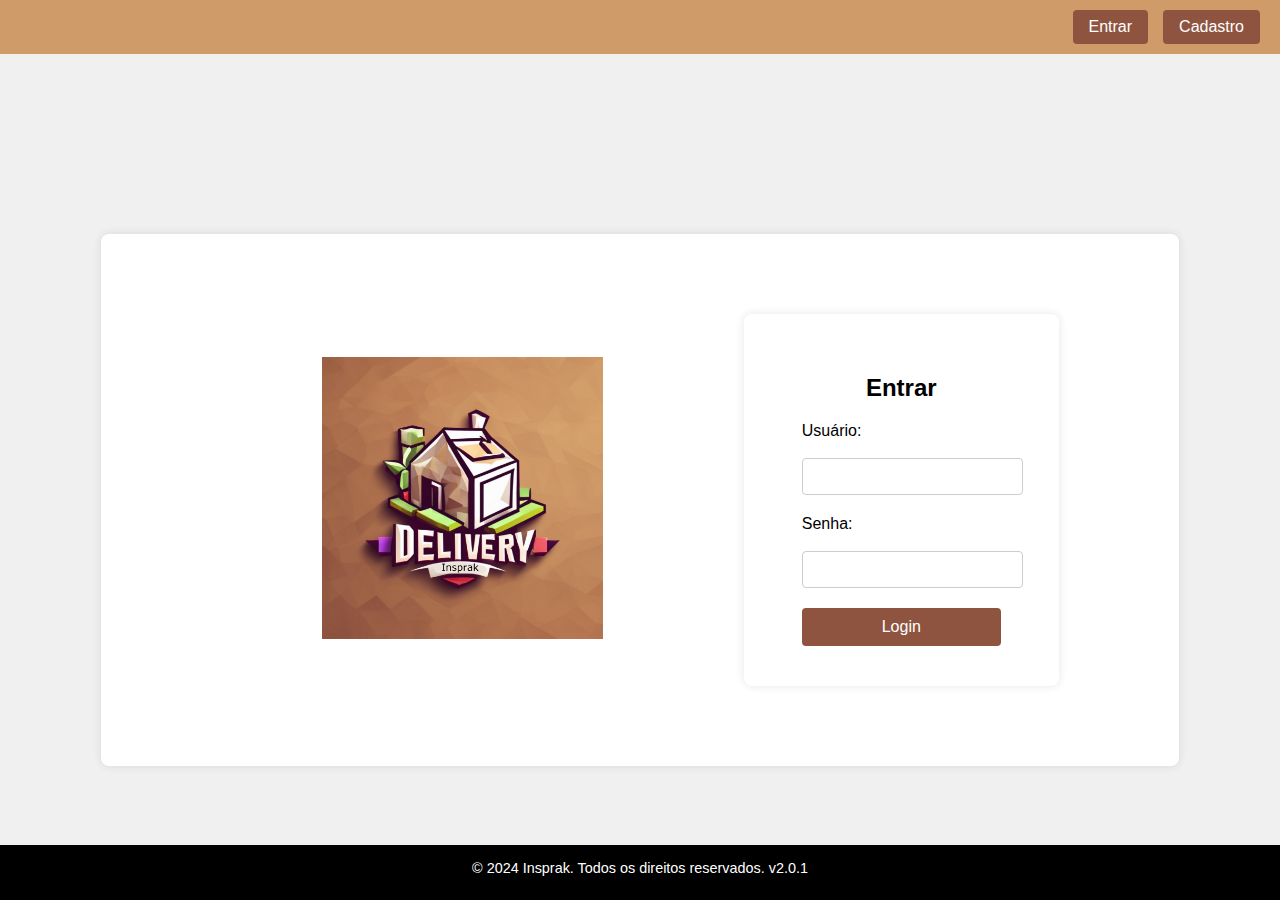
<file: index.html>
<!DOCTYPE html>
<html lang="en">
<head>
  <meta charset="UTF-8">
  <meta name="viewport" content="width=device-width, initial-scale=1.0">
  <title>Insprak Delivery</title>
  <link rel="stylesheet" href="./assets/styles/styles.css">
</head>
<body>
  <header>
    <h1></h1>
    <nav> 
        <a href="#">Entrar</a>
        <a href="./app/users/user_add.html">Cadastro</a>
    </nav>
  </header>

  <div class="content">
    <div class="container">
        <div class="logo-container">
            <img src="./assets/images/insprak.png" width="50%" height="50%" alt="Logo do Delivery" id="logo">
        </div>
        <div class="login-container">
            <h2>Entrar</h2>
            <form id="loginForm">
                <label for="username">Usuário:</label>
                <input type="text" id="username" name="username" required>
                <label for="password">Senha:</label>
                <input type="password" id="password" name="password" required>
                <button type="submit">Login</button>
            </form>
            <div id="message"></div>
        </div>        
    </div>
  </div>
  
  <script src="./assets/scripts/script.js"></script>
</body>
<footer>
  <p class="version">&copy; 2024 Insprak. Todos os direitos reservados. v2.0.1</p> 
</footer>
</html>
</file>
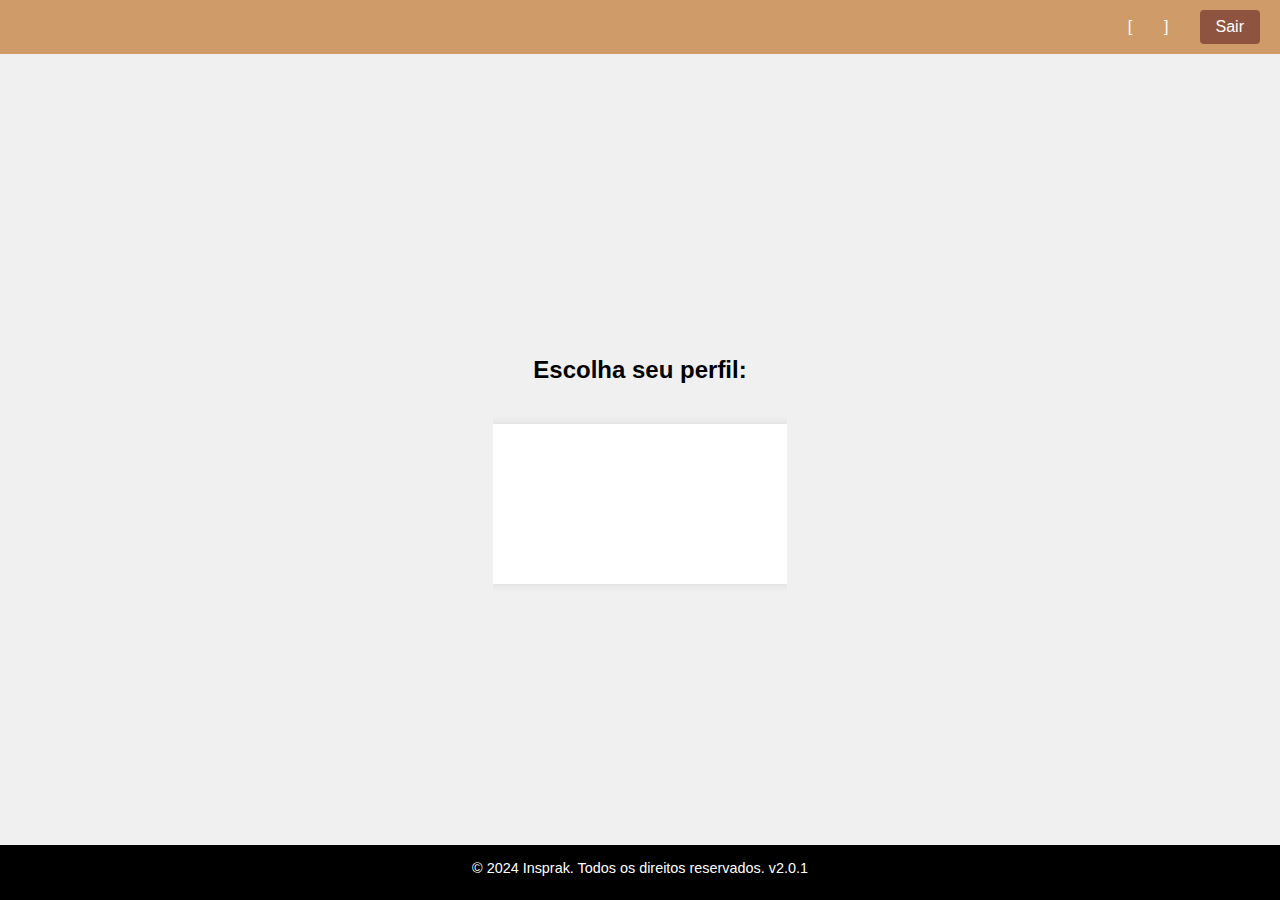
<file: login.html>
<!DOCTYPE html>
<html lang="pt-br">
<head>
    <meta charset="UTF-8">
    <meta name="viewport" content="width=device-width, initial-scale=1.0">
    <title>Insprak Delivery</title>
    <link rel="stylesheet" href="./assets/styles/styles.css">
</head>
<body>
    <header id="header">
        <h1></h1>
        <nav id="nav"> 
            <span>[<span id="usernameDisplay"></span>]</span> <a href="index.html" id="logoutBtn">Sair</a>
        </nav>
    </header>
    <div class="content-login">
        <div class="content-login">
            <h2 id="welcomeMessage">Escolha seu perfil:</h2>
        </div>
        <div class="container">             
            <div class="prestador-container">
                <img src="./assets/images/restaurante.png" width="70%" height="70%" alt="Logo do Delivery" id="prestadorLogo">
                <h4 id="prestador">Prestador</h4> 
            </div>    
            <div class="cliente-container">
                <img src="./assets/images/clientes.png" width="70%" height="70%" alt="Logo do Delivery" id="clienteLogo">
                <h4 id="Cliente">Cliente</h4> 
            </div>    
            <div class="entregador-container">
                <img src="./assets/images/entregador.png" width="70%" height="70%" alt="Logo do Delivery" id="entregadorLogo">
                <h4 id="entregador">Entregador</h4> 
            </div>      
        </div>
      </div> 
    <footer>
        <p class="version">&copy; 2024 Insprak. Todos os direitos reservados. v2.0.1</p> 
    </footer>

    <script src="./assets/scripts/script.js"></script>
</body>
</html>
</file>
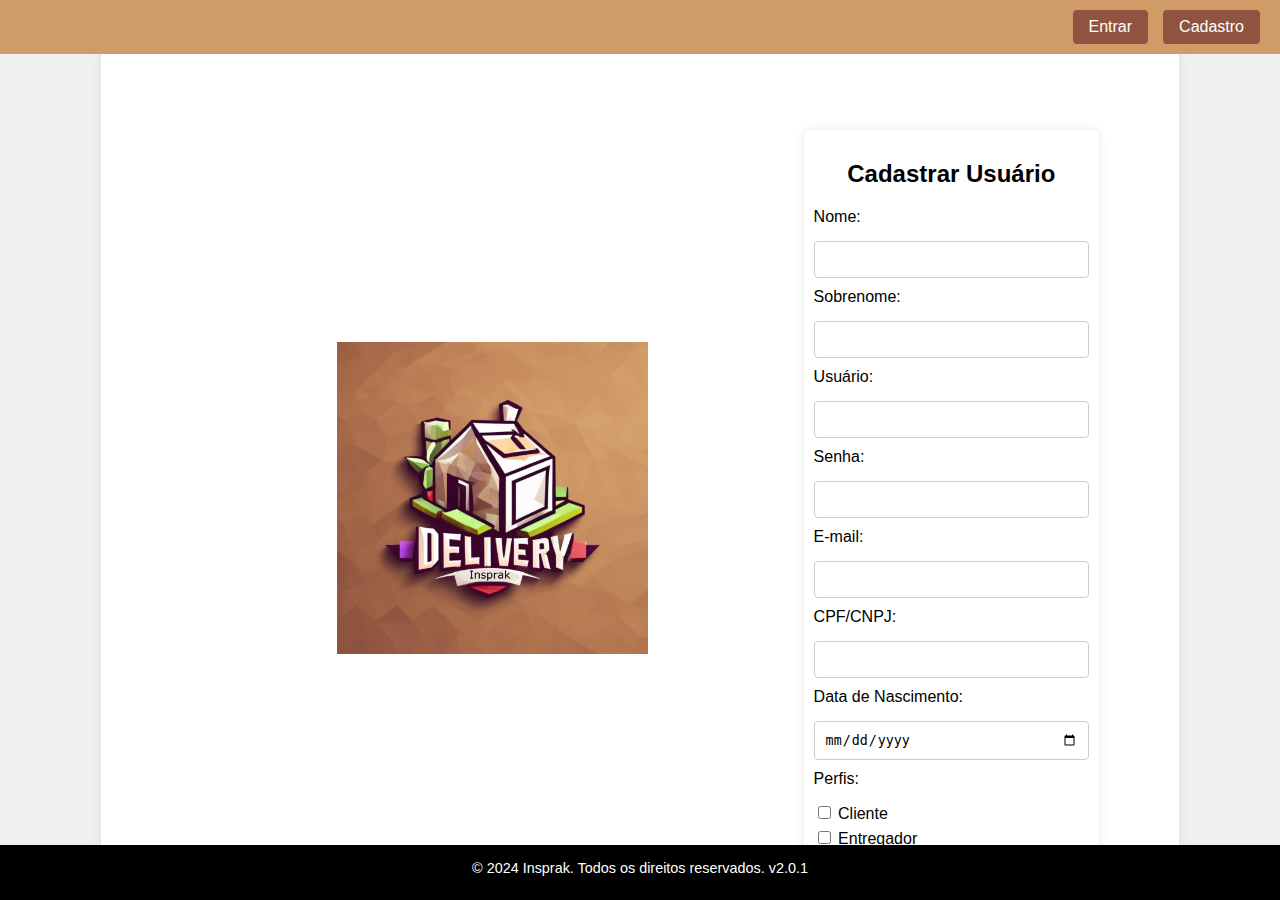
<file: app/users/user_add.html>
<!DOCTYPE html>
<html lang="pt-br">
<head>
    <meta charset="UTF-8">
    <meta name="viewport" content="width=device-width, initial-scale=1.0">
    <title>Cadastro de Usuário - Insprak Delivery</title>
    <link rel="stylesheet" href="../../assets/styles/styles.css">
</head>
<body>
    <header>
        <h1> </h1>
        <nav>
            <a href="../../index.html">Entrar</a>
            <a href="#">Cadastro</a>
        </nav>
    </header>
    <div class="content">
        <div class="container">
            <div class="logo-container">
                <img src="../../assets/images/insprak.png" width="50%" height="50%" alt="Logo do Delivery" id="logo">
            </div>
            <div class="form-container">
                <h2>Cadastrar Usuário</h2>
                <form id="registerForm" method="POST" action="https://insprak-delivery-api-3-388c3302da22.herokuapp.com/users">
                    <label for="firstName">Nome:</label>
                    <input type="text" id="firstName" name="firstName" required>
                    <label for="lastName">Sobrenome:</label>
                    <input type="text" id="lastName" name="lastName" required>
                    <label for="username">Usuário:</label>
                    <input type="text" id="username" name="username" required>
                    <label for="password">Senha:</label>
                    <input type="password" id="password" name="password" required>
                    <label for="email">E-mail:</label>
                    <input type="email" id="email" name="email" required pattern="[a-z0-9._%+-]+@[a-z0-9.-]+\.[a-z]{2,}$">
                    <label for="cpfCnpj">CPF/CNPJ:</label>
                    <input type="text" id="cpfCnpj" name="cpfCnpj" required>
                    <label for="birthDate">Data de Nascimento:</label>
                    <input type="date" id="birthDate" name="birthDate" required>
    
                    <label>Perfis:</label>
                    <div class="profile-checkboxes">
                        <label><input type="checkbox" name="profiles" value="Cliente"> Cliente</label>
                        <label><input type="checkbox" name="profiles" value="Entregador"> Entregador</label>
                        <label><input type="checkbox" name="profiles" value="Prestador"> Prestador de Serviço</label>
                    </div>
    
                    <h2>Endereço Principal:</h2>
                    <label for="street">Rua:</label>
                    <input type="text" id="street" name="addresses[0].street" required>
                    <label for="number">Número:</label>
                    <input type="text" id="number" name="addresses[0].number" required>
                    <label for="complement">Complemento:</label>
                    <input type="text" id="complement" name="addresses[0].complement">
                    <label for="city">Cidade:</label>
                    <input type="text" id="city" name="addresses[0].city" required>
                    <label for="state">Estado:</label>
                    <select id="state" name="addresses[0].state" required>
                        <option value="">Selecione um estado</option>
                        <option value="AC">Acre</option>
                        <option value="AL">Alagoas</option>
                        <option value="AP">Amapá</option>
                        <option value="AM">Amazonas</option>
                        <option value="BA">Bahia</option>
                        <option value="CE">Ceará</option>
                        <option value="DF">Distrito Federal</option>
                        <option value="ES">Espírito Santo</option>
                        <option value="GO">Goiás</option>
                        <option value="MA">Maranhão</option>
                        <option value="MT">Mato Grosso</option>
                        <option value="MS">Mato Grosso do Sul</option>
                        <option value="MG">Minas Gerais</option>
                        <option value="PA">Pará</option>
                        <option value="PB">Paraíba</option>
                        <option value="PR">Paraná</option>
                        <option value="PE">Pernambuco</option>
                        <option value="PI">Piauí</option>
                        <option value="RJ">Rio de Janeiro</option>
                        <option value="RN">Rio Grande do Norte</option>
                        <option value="RS">Rio Grande do Sul</option>
                        <option value="RO">Rondônia</option>
                        <option value="RR">Roraima</option>
                        <option value="SC">Santa Catarina</option>
                        <option value="SP">São Paulo</option>
                        <option value="SE">Sergipe</option>
                        <option value="TO">Tocantins</option>
                    </select>                     
                    <label for="zipCode">CEP:</label>
                    <input type="text" id="zipCode" name="addresses[0].zipCode" required>
                     
    
                    <button type="submit">Cadastrar</button>
                </form>
                <div><h4></h4></div>
                <script src="script.js"></script>
            </div>        
        </div>
      </div> 
    <footer>
        <p class="version">&copy; 2024 Insprak. Todos os direitos reservados. v2.0.1</p> 
      </footer>
</body>
</html>
</file>
<file: assets/styles/styles.css>
header {
  background-color: #cf9b68;
  color: white;
  padding: 10px 20px;
  display: flex;
  justify-content: space-between;
  align-items: center; 
  position: fixed;
  top: 0;
  width: 100%;
  z-index: 1000;
}

header h1 {
  margin: 0;
  padding-left: 20px; /* Adiciona padding ao lado esquerdo do título */
}

header nav {
  display: flex;
  gap: 15px;
  padding-right: 20px;
}

header nav span {
  color: white;
  text-decoration: none;
  padding: 8px 16px; 
  border: 0px; 
}

header nav a {
  color: white;
  text-decoration: none;
  padding: 8px 16px;
  background-color: #8f5440;
  border: 0px;
  border-radius: 4px;
  transition: background-color 0.3s, color 0.3s;
}

header nav a:hover {
  background-color: #cf9b68;
  color: #fff;
}


html, body {
    display: flex;
    justify-content: center;
    align-items: center;
    height: 100vh;
    min-height: 100vh;
    background-color: #f0f0f0;
    font-family: Arial, sans-serif;
    flex-direction: column; 
    overflow: hidden; /* Evitar rolagem na página principal */
  }

  .content { 
    display: flex;
    justify-content: center;
    align-items: center;
    padding: 20px;
    padding-top: 120px; /* Espaço para o cabeçalho fixo */
    flex: 1; /* Para empurrar o rodapé para o final */
    overflow-y: auto; /* Permitir rolagem interna */
  }

  .content-login { 
    display: flex; 
    justify-content: center;
    flex-direction: column; 
    align-items: center;
    padding: 20px; 
     
  }

  .container {
    display: flex;
    justify-content: space-between;
    align-items: center; 
    margin: 0 0px; /* Adiciona margens laterais */
    width: 75%;
    background-color: #fff;
    padding: 80px;
    border-radius: 8px;
    box-shadow: 0 0 10px rgba(0, 0, 0, 0.1);
    overflow-y: auto; /* Permitir rolagem interna */
  }

  .logo-container {
      flex: 1;
      text-align: center;
  }

  .admin-container {
    flex: 1;
    text-align: center;
  }

  .prestador-container {
    flex: 1;
    text-align: center;
    display: none; 
  }

  .cliente-container {
    flex: 1;
    text-align: center;
    display: none; 
  }
  .entregador-container {
    flex: 1;
    text-align: center;
    display: none; 
  }

  #logo {
      max-width: 100%;
      height: auto;
  }

  
  
  .login-container { 
    display: flex;
    flex-direction: column;
    align-items: center;
    background-color: #fff;
    padding: 20px;
    padding-right: 20px;
    border-radius: 8px;
    box-shadow: 0 0 10px rgba(0, 0, 0, 0.1);
    width: 30%;
    text-align: center;
    padding-top: 40px; /* Espaço para o cabeçalho fixo */
    margin-right: 40px; /* Adiciona margem à direita */
  }
  
  .login-container h2 {
    margin-bottom: 20px;
  }
  
  .login-container label {
    display: block;
    margin-bottom: 8px;
    text-align: left;
  }
  
  .login-container input {
    flex-direction: column;
    align-items: left;
    width: 100%;
    padding: 10px;
    margin-bottom: 10px;
    border: 1px solid #ccc;
    border-radius: 4px;
  }
  
  .login-container button {  
    flex-direction: column;
    width: 100%;
    padding: 10px;
    border: none;
    border-radius: 4px;
    background-color: #8f5440;
    color: #fff;
    font-size: 16px;
    cursor: pointer;
    align-items: left;
  }
  
  .login-container button:hover {
    background-color: #cf9b68;
  }
  
  #message {
    margin-top: 20px;
    color: red;
  }

  .form-container {
    background-color: #fff;
    width: 100%;
    padding: 10px;
    border-radius: 8px;
    box-shadow: 0 0 10px rgba(0, 0, 0, 0.1);
    width: 30%;
    text-align: center;
    flex-direction: column;
    display: flex;
    max-height: 80vh; /* Limita a altura máxima da container de login */
    overflow-y: auto; /* Adiciona rolagem vertical se necessário */
  }

  form {
      display: flex;
      flex-direction: column;
      gap: 10px;
  }

  form label {
      display: block;
      margin-bottom: 5px;
      text-align: left;
  }

  form input, form button {
      padding: 10px;
      border: 1px solid #ccc;
      border-radius: 4px;
  }

  form button {
      background-color: #8f5440;
      color: white;
      border: none;
      cursor: pointer;
      transition: background-color 0.3s;
  }

  form button:hover {
      background-color: #cf9b68;
  }
  
  /* Estilo básico para inputs */
  select {
  width: 100%;
  padding: 10px;
  margin: 10px 0;
  box-sizing: border-box;
  border: 1px solid #ccc;
  border-radius: 4px;
  font-size: 16px;
}

/* Ajuste do foco para campos */
input:focus, select:focus {
  border-color: #674a32; /* Cor do foco */
  outline: none;
  box-shadow: 0 0 5px #866a53;
}

  footer {
    background-color: #000;
    color: #fff;
    text-align: center;
    padding: 10px 0;
    position: fixed;
    bottom: 0;
    width: 100%;
  }

  footer .version {
      margin-top: 5px;
      font-size: 0.9em;
  }
</file>
